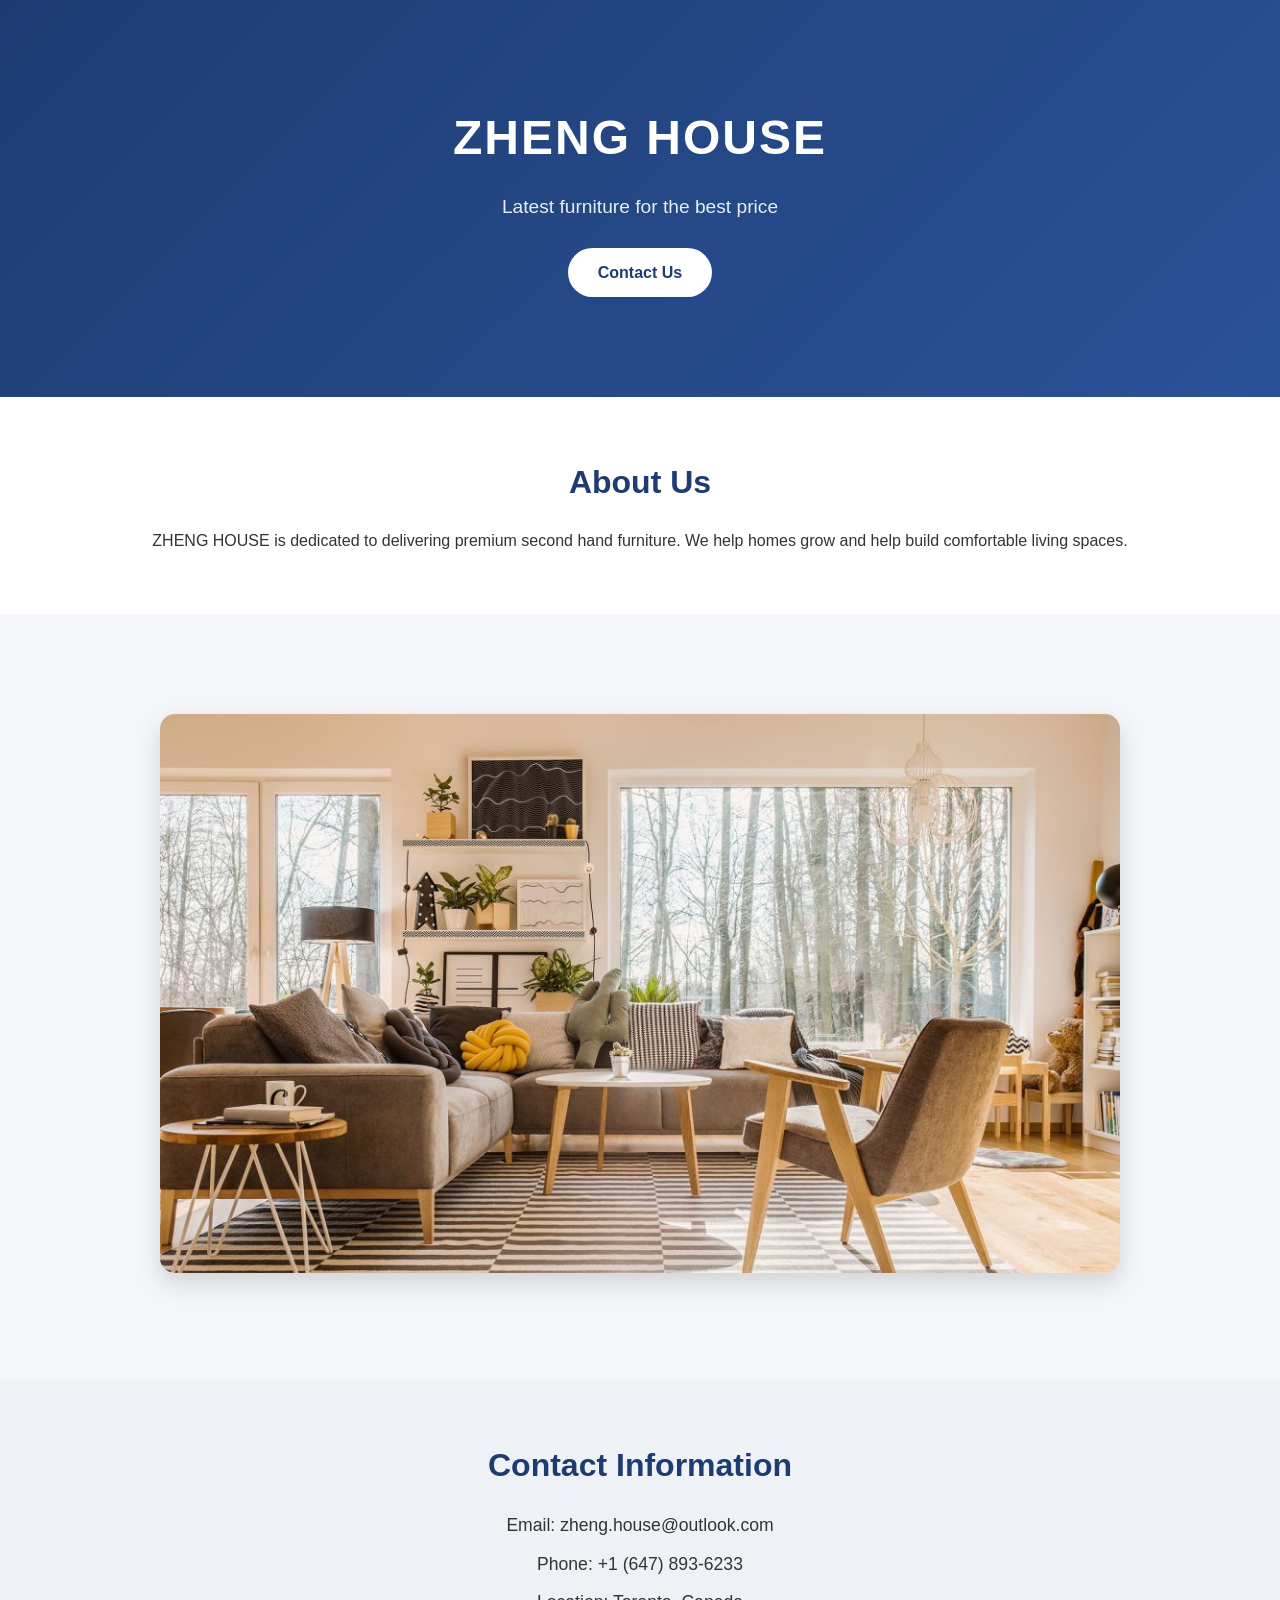
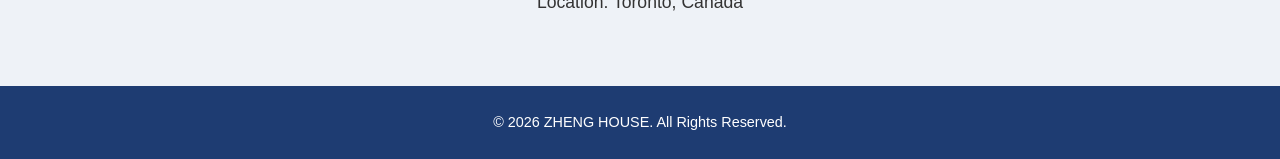
<file: index.html>
<!DOCTYPE html>
<html lang="en">
<head>
    <meta charset="UTF-8">
    <title>ZHENG HOUSE</title>
    <link rel="stylesheet" href="style.css">
    <link rel="shortcut icon" href="favicon.ico" type="image/x-icon">
</head>
<body>

    <header>
        <h1>ZHENG HOUSE</h1>
        <p>Latest furniture for the best price</p>
        <a href="contact.html" class="btn">Contact Us</a>
    </header>

    <section class="about">
        <h2>About Us</h2>
        <p>
            ZHENG HOUSE is dedicated to delivering premium second hand furniture.
            We help homes grow and help build comfortable living spaces.
        </p>
    </section>

    <section class="image-container">
        <img src="banner.jpeg" alt="Business Image">
    </section>


    <section class="contact-info">
        <h2>Contact Information</h2>
        <p>Email: zheng.house@outlook.com</p>
        <p>Phone: +1 (647) 893-6233</p>
        <p>Location: Toronto, Canada</p>
    </section>

    <footer>
        <p>© 2026 ZHENG HOUSE. All Rights Reserved.</p>
    </footer>

</body>
</html>
</file>
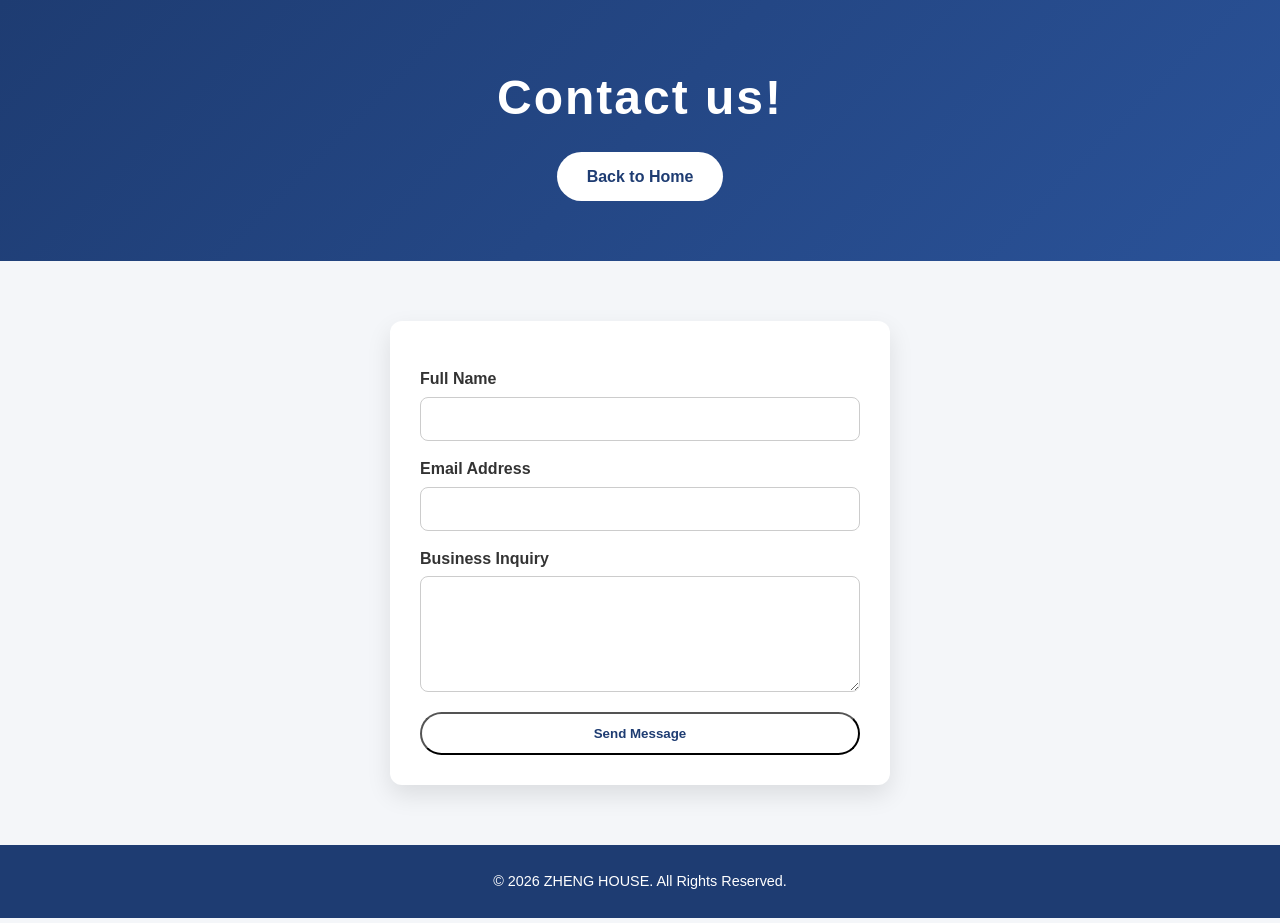
<file: contact.html>
<!DOCTYPE html>
<html lang="en">
<head>
    <meta charset="UTF-8">
    <title>Contact Us - ZHENG HOUSE</title>
    <link rel="stylesheet" href="style.css">
</head>
<body>

    <header class="small-header">
        <h1>Contact us!</h1>
        <a href="index.html" class="btn">Back to Home</a>
    </header>

    <section class="form-section">
        <form>
            <label for="name">Full Name</label>
            <input type="text" id="name" name="name" required>

            <label for="email">Email Address</label>
            <input type="email" id="email" name="email" required>

            <label for="message">Business Inquiry</label>
            <textarea id="message" name="message" rows="5" required></textarea>

            <button type="submit" class="btn">Send Message</button>
        </form>
    </section>

    <footer>
        <p>© 2026 ZHENG HOUSE. All Rights Reserved.</p>
    </footer>

</body>
</html>
</file>
<file: style.css>
/* Reset */
* {
    margin: 0;
    padding: 0;
    box-sizing: border-box;
}

/* Body */
body {
    font-family: 'Segoe UI', Tahoma, Geneva, Verdana, sans-serif;
    background-color: #f4f6f9;
    color: #333;
    line-height: 1.6;
}

/* Header / Hero Section */
header {
    background: linear-gradient(135deg, #1e3c72, #2a5298);
    color: white;
    text-align: center;
    padding: 100px 20px;
}

header h1 {
    font-size: 3rem;
    margin-bottom: 15px;
    letter-spacing: 2px;
}

header p {
    font-size: 1.2rem;
    margin-bottom: 25px;
    opacity: 0.9;
}

/* Button */
.btn {
    display: inline-block;
    padding: 12px 30px;
    background: white;
    color: #1e3c72;
    text-decoration: none;
    font-weight: bold;
    border-radius: 30px;
    transition: 0.3s ease;
}

.btn:hover {
    background: #ffcc00;
    color: #000;
}

/* Sections */
section {
    padding: 60px 20px;
    text-align: center;
}

section h2 {
    font-size: 2rem;
    margin-bottom: 20px;
    color: #1e3c72;
}

/* About Section */
.about {
    background: white;
}

/* Contact Section */
.contact-info {
    background: #eef2f7;
}

.contact-info p {
    margin: 10px 0;
    font-size: 1.1rem;
}

/* Image Container */
.image-container {
    width: 100%;
    max-width: 1000px;
    margin: 40px auto;
    text-align: center;
}

.image-container img {
    width: 100%;
    border-radius: 15px;
    box-shadow: 0 10px 25px rgba(0, 0, 0, 0.15);
}

/* Footer */
footer {
    background: #1e3c72;
    color: white;
    text-align: center;
    padding: 25px 10px;
    font-size: 0.9rem;
}

/* Small Header (for contact page) */
.small-header {
    background: linear-gradient(135deg, #1e3c72, #2a5298);
    color: white;
    text-align: center;
    padding: 60px 20px;
}

/* Form Section */
.form-section {
    padding: 60px 20px;
    display: flex;
    justify-content: center;
}

/* Form Box */
form {
    width: 100%;
    max-width: 500px;
    background: white;
    padding: 30px;
    border-radius: 12px;
    box-shadow: 0 10px 25px rgba(0, 0, 0, 0.1);

    /* This ensures vertical stacking */
    display: flex;
    flex-direction: column;
}

/* Labels */
form label {
    margin-top: 15px;
    margin-bottom: 5px;
    font-weight: 600;
    text-align: left;
}

/* Inputs & Textarea */
form input,
form textarea {
    padding: 12px;
    border-radius: 8px;
    border: 1px solid #ccc;
    font-size: 1rem;
    width: 100%;
}

/* Button spacing */
form button {
    margin-top: 20px;
}
</file>
